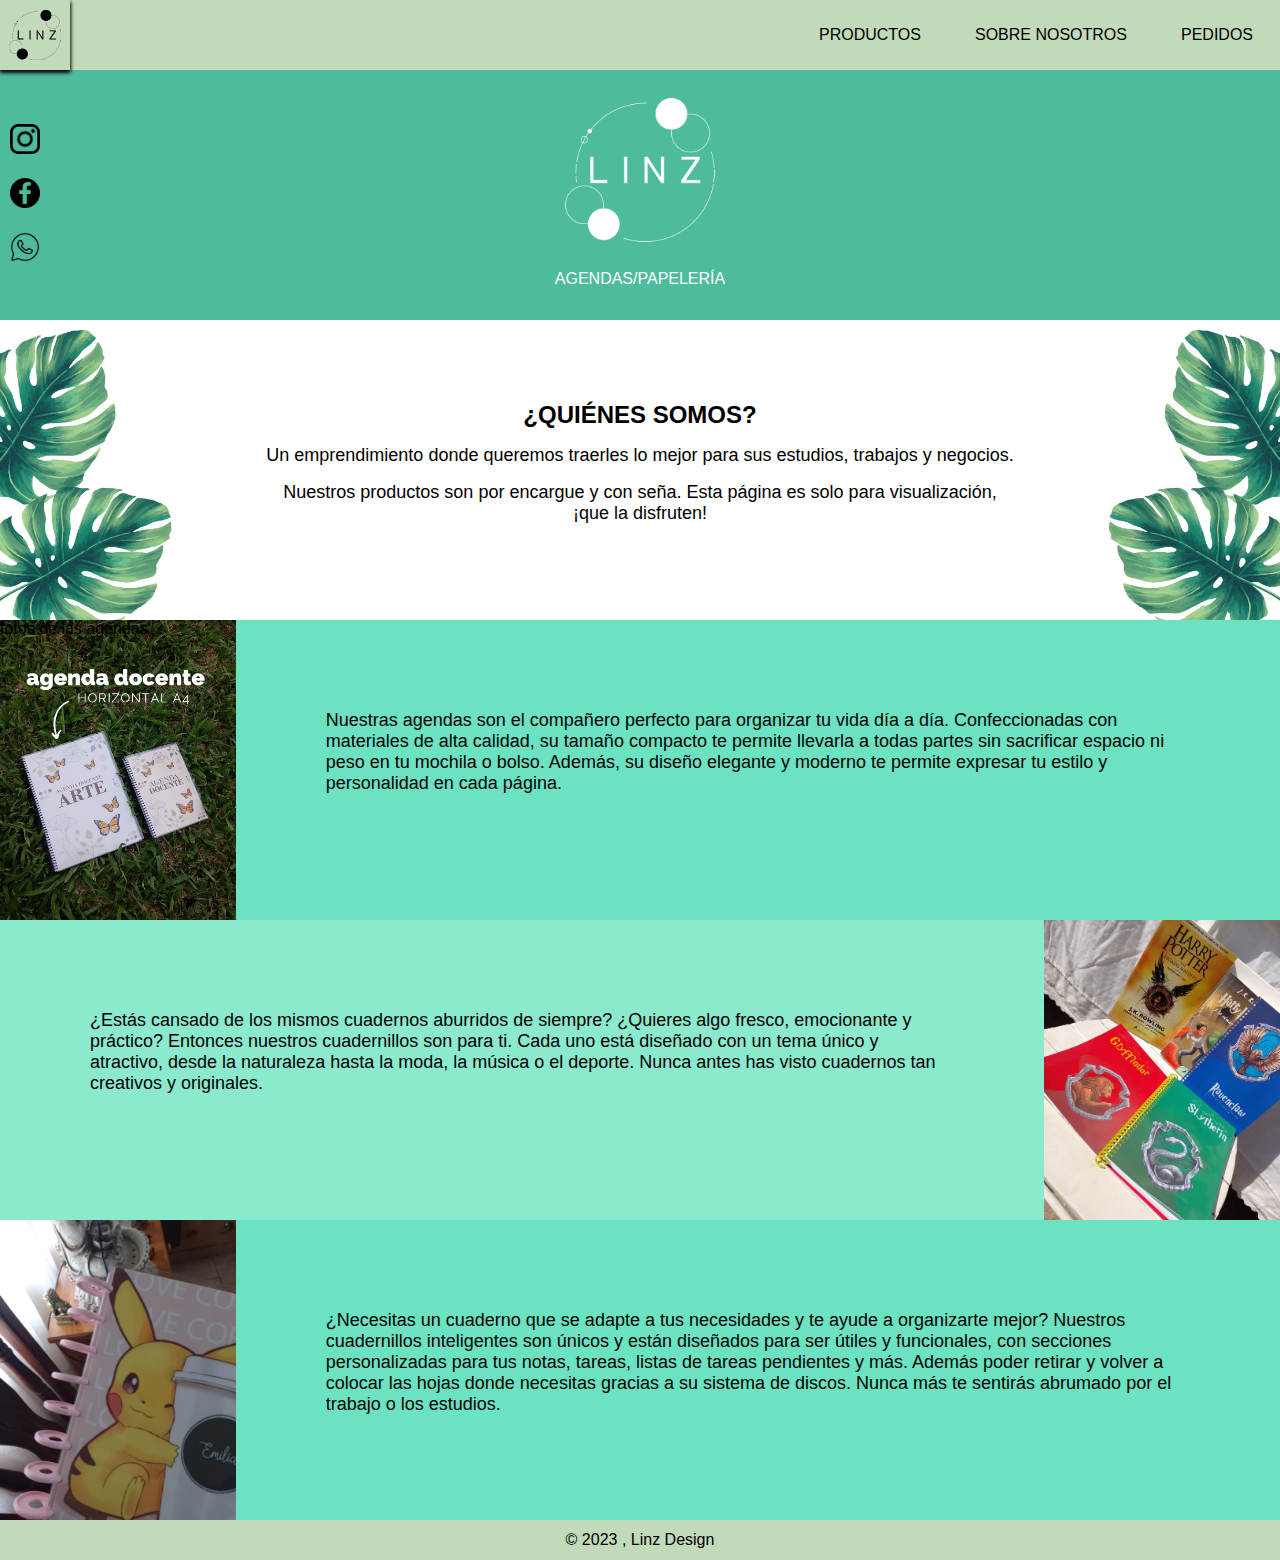
<file: index.html>
<!DOCTYPE html>
<html lang="en">
  <head>
    <meta charset="UTF-8" />
    <meta http-equiv="X-UA-Compatible" content="IE=edge" />
    <meta name="viewport" content="width=device-width, initial-scale=1.0" />
    <title>Document</title>

    <!-- links fuentes -->
    <link
      rel="stylesheet"
      href="https://fonts.google.com/specimen/Questrial?category=Sans+Serif,Monospace"
    />
    <link
      rel="stylesheet"
      href="https://fonts.google.com/specimen/Montserrat?query=montserrat&category=Sans+Serif,Monospace"
    />
    <link
      rel="stylesheet"
      href="https://fonts.google.com/specimen/Golos+Text?category=Sans+Serif,Monospace"
    />

    <!-- link a boostrap -->
    <link
      href="https://cdn.jsdelivr.net/npm/bootstrap@5.3.0-alpha1/dist/css/bootstrap.min.css"
      rel="stylesheet"
      integrity="sha384-GLhlTQ8iRABdZLl6O3oVMWSktQOp6b7In1Zl3/Jr59b6EGGoI1aFkw7cmDA6j6gD"
      crossorigin="anonymous"
    />

    <!-- link a css -->
    <link rel="stylesheet" href="./css/style.css" />
    <!-- link a js -->
    <script src="./js/script.js"></script>
  </head>
  <body>
    <header>
      <nav>
        <div class="logo_inicio">
          <a href="./index.html"
            ><img
              src="./img/logo_negro.png"
              alt="logo linz"
              class="logo_inicio"
          /></a>
        </div>
        <div class="div_nav">
          <ul id="ul_nav">
            <li><a href="./pages/productos.html">PRODUCTOS</a></li>
            <li><a href="./pages/sobre_nosotros.html">SOBRE NOSOTROS</a></li>
            <li><a href="./pages/pedidos.html">PEDIDOS</a></li>
          </ul>
        </div>
      </nav>
    </header>
    <main>
      <section id="logo_introducción">
        <div class="imagen_logo descripción">
          <img src="./img/logo_blanco.png" alt="Logo Linz" height="200px" />
        </div>
        <div class="descripción">AGENDAS/PAPELERÍA</div>
      </section>

      <div class="redes_sociales">
        <a
          href="https://instagram.com/linz.design?igshid=YmMyMTA2M2Y="
          target="_blank"
        >
          <img src="./img/instagram.png" alt="Instagram" class="logo_redes" />
        </a>
        <a
          href="https://www.facebook.com/Linz.Design21?mibextid=ZbWKwL"
          target="_blank"
        >
          <img src="./img/facebook.png" alt="Facebook" class="logo_redes" />
        </a>
        <a href="https://wa.me/5493364239345" target="_blank">
          <img src="./img/whatsapp.png" alt="Whatsapp" class="logo_redes" />
        </a>
      </div>

      <section id="quienes_somos">
        <div class="hojas1"></div>
        <div class="quienes_somos">
          <p class="p1">¿QUIÉNES SOMOS?</p>
          <p class="p2">
            Un emprendimiento donde queremos traerles lo mejor para sus
            estudios, trabajos y negocios.
          </p>
          <p class="p3">
            Nuestros productos son por encargue y con seña. Esta página es solo
            para visualización, ¡que la disfruten!
          </p>
        </div>
        <div class="hojas2"></div>
      </section>
      <section id="agendas">
        <div class="img_agenda">fotos de las agendas</div>
        <div class="info_inicio_productos">
          <p>
            Nuestras agendas son el compañero perfecto para organizar tu vida
            día a día. Confeccionadas con materiales de alta calidad, su tamaño
            compacto te permite llevarla a todas partes sin sacrificar espacio
            ni peso en tu mochila o bolso. Además, su diseño elegante y moderno
            te permite expresar tu estilo y personalidad en cada página.
          </p>
        </div>
      </section>
      <section id="cuadernillos">
        <div class="img_cuadernillo"></div>
        <div class="info_inicio_productos info_cuadernillo">
          <p>
            ¿Estás cansado de los mismos cuadernos aburridos de siempre?
            ¿Quieres algo fresco, emocionante y práctico? Entonces nuestros
            cuadernillos son para ti. Cada uno está diseñado con un tema único y
            atractivo, desde la naturaleza hasta la moda, la música o el
            deporte. Nunca antes has visto cuadernos tan creativos y originales.
          </p>
        </div>
      </section>
      <section id="cuadernillos_inteligentes">
        <div class="img_inteligente"></div>
        <div class="info_inicio_productos">
          ¿Necesitas un cuaderno que se adapte a tus necesidades y te ayude a
          organizarte mejor? Nuestros cuadernillos inteligentes son únicos y
          están diseñados para ser útiles y funcionales, con secciones
          personalizadas para tus notas, tareas, listas de tareas pendientes y
          más. Además poder retirar y volver a colocar las hojas donde necesitas
          gracias a su sistema de discos. Nunca más te sentirás abrumado por el
          trabajo o los estudios.
        </div>
      </section>
    </main>
    <footer id="footer">
      <p class="footer_page">&copy; 2023 , Linz Design</p>
    </footer>

    <!-- link a boostrap -->
    <script
      src="https://cdn.jsdelivr.net/npm/bootstrap@5.3.0-alpha1/dist/js/bootstrap.bundle.min.js"
      integrity="sha384-w76AqPfDkMBDXo30jS1Sgez6pr3x5MlQ1ZAGC+nuZB+EYdgRZgiwxhTBTkF7CXvN"
      crossorigin="anonymous"
    ></script>
  </body>
</html>
</file>
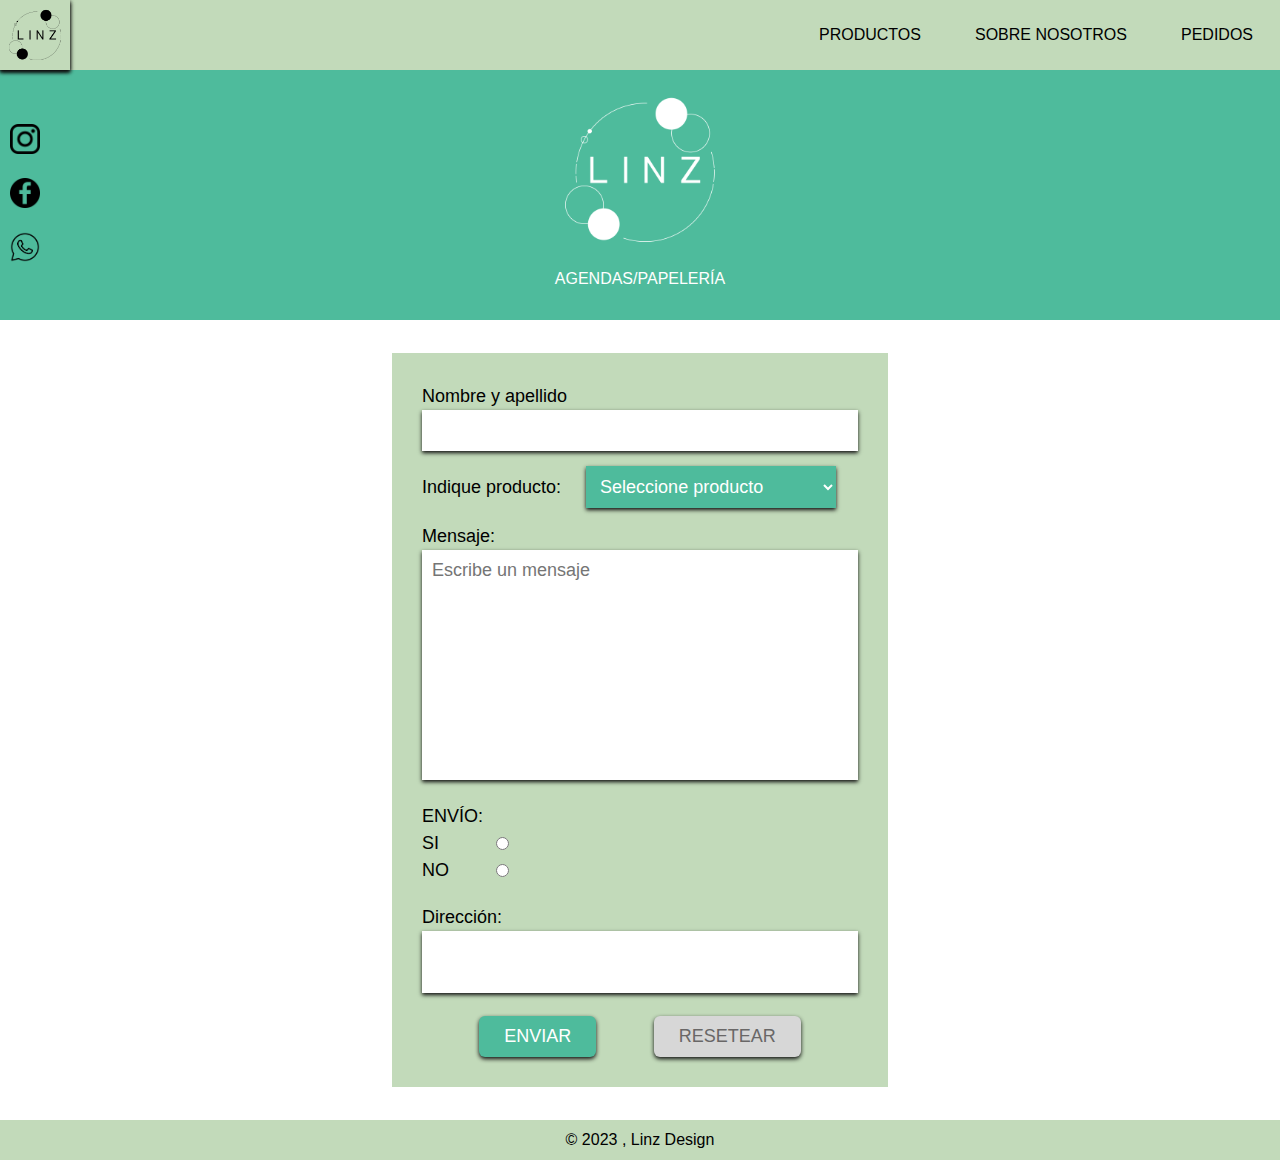
<file: pages/pedidos.html>
<!DOCTYPE html>
<html lang="en">
  <head>
    <meta charset="UTF-8" />
    <meta http-equiv="X-UA-Compatible" content="IE=edge" />
    <meta name="viewport" content="width=device-width, initial-scale=1.0" />
    <title>Document</title>

    <!-- links fuentes -->
    <link
      rel="stylesheet"
      href="https://fonts.google.com/specimen/Questrial?category=Sans+Serif,Monospace"
    />
    <link
      rel="stylesheet"
      href="https://fonts.google.com/specimen/Montserrat?query=montserrat&category=Sans+Serif,Monospace"
    />
    <link
      rel="stylesheet"
      href="https://fonts.google.com/specimen/Golos+Text?category=Sans+Serif,Monospace"
    />

    <!-- link a css -->
    <link rel="stylesheet" href="../css/style.css" />
    <!-- link a js -->
    <script src="../js/script.js"></script>
  </head>
  <body>
    <header>
      <nav>
        <div class="logo_inicio">
          <a href="../index.html"
            ><img
              src="../img/logo_negro.png"
              alt="logo linz"
              class="logo_inicio"
          /></a>
        </div>
        <div>
          <ul id="ul_nav">
            <li><a href="./productos.html">PRODUCTOS</a></li>
            <li><a href="./sobre_nosotros.html">SOBRE NOSOTROS</a></li>
            <li><a href="./pedidos.html">PEDIDOS</a></li>
          </ul>
        </div>
      </nav>
    </header>
    <main>
      <section id="logo_introducción">
        <div class="imagen_logo descripción">
          <img src="../img/logo_blanco.png" alt="Logo Linz" height="200px" />
        </div>
        <div class="descripción">AGENDAS/PAPELERÍA</div>
        <div class="redes_sociales">
          <a
            href="https://instagram.com/linz.design?igshid=YmMyMTA2M2Y="
            target="_blank"
          >
            <img
              src="../img/instagram.png"
              alt="Instagram"
              class="logo_redes"
            />
          </a>
          <a
            href="https://www.facebook.com/Linz.Design21?mibextid=ZbWKwL"
            target="_blank"
          >
            <img src="../img/facebook.png" alt="Facebook" class="logo_redes" />
          </a>
          <a href="https://wa.me/5493364239345" target="_blank">
            <img src="../img/whatsapp.png" alt="Whatsapp" class="logo_redes" />
          </a>
        </div>
      </section>
      <section id="formuario">
        <div class="form">
          <form action="">
            <div>
              <label for="nombre_apellido"> Nombre y apellido</label>

              <input
                type="text"
                class="nombre_apellido"
                id="nombre_apellido"
                name="nombre_apellido"
              />
            </div>
            <div>
              Indique producto:
              <select name="producto" class="select">
                <option value="">Seleccione producto</option>
                <option value="">Cuadernillo A4</option>
                <option value="">Cuadernillo A5</option>
                <option value="">Cuaderno Inteligente A4</option>
                <option value="">Cuaderno Inteligente A5</option>
                <option value="">Agenda Docente A4 Vertical</option>
                <option value="">Agenda A5 Vertical</option>
                <option value="">Agenda Docente A4 Horizontal</option>
                <option value="">Agenda Emprendedora A4</option>
                <option value="">Agenda Emprendedora A5</option>
                <option value="">Agenda Anual Diaria</option>
                <option value="">Agenda Anual Semanal</option>
                <option value="">Stickers</option>
              </select>
            </div>
            <label for="mensaje">Mensaje:</label>
            <textarea
              name="mensaje"
              id="mensaje"
              cols="30"
              rows="10"
              placeholder="Escribe un mensaje"
            ></textarea>
            <div class="envio">
              ENVÍO:
              <div class="radio_buttom">
                <label for="si">SI</label>
                <input type="radio" name="envio" class="si_no" id="si" />
              </div>
              <div class="radio_buttom">
                <label for="no">NO</label>
                <input type="radio" name="envio" class="si_no" id="no" />
              </div>
            </div>
            Dirección:
            <textarea name="" id="" cols="30" rows=""></textarea>
            <div class="botones">
              <button
                id="enviar"
                name="enviar"
                type="submit"
                class="btn enviar"
              >
                ENVIAR
              </button>
              <button id="enviar" name="enviar" type="reset" class="btn reset">
                RESETEAR
              </button>
            </div>
          </form>
        </div>
      </section>
    </main>
    <footer id="footer">
      <p class="footer_page">&copy; 2023 , Linz Design</p>
    </footer>
  </body>
</html>
</file>
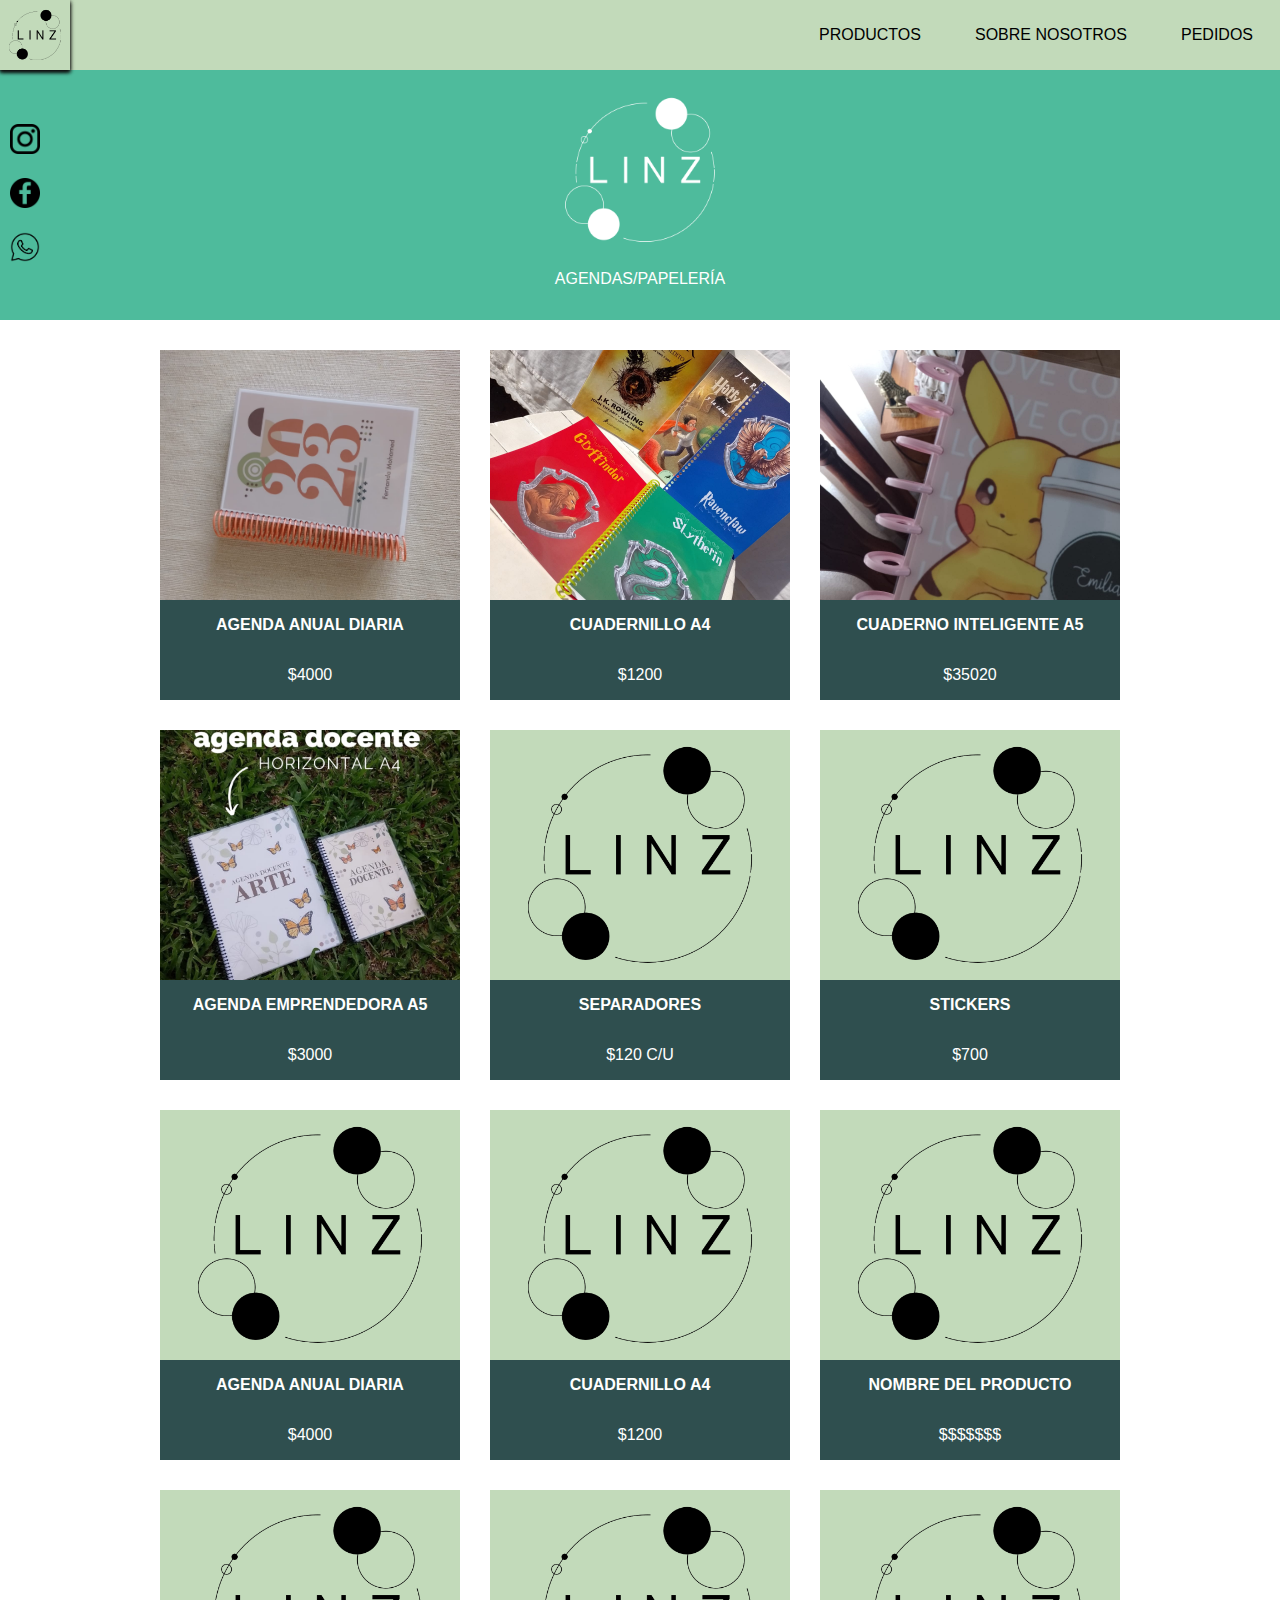
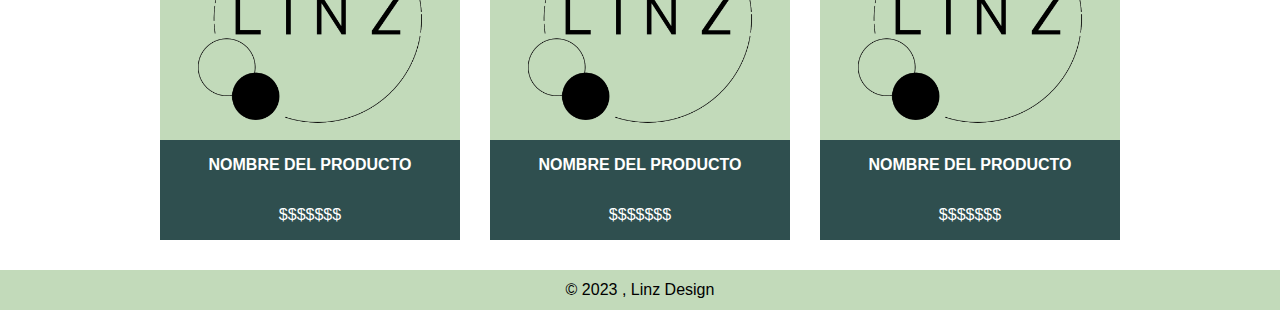
<file: pages/productos.html>
<!DOCTYPE html>
<html lang="en">
  <head>
    <meta charset="UTF-8" />
    <meta http-equiv="X-UA-Compatible" content="IE=edge" />
    <meta name="viewport" content="width=device-width, initial-scale=1.0" />
    <title>Document</title>

    <!-- links fuentes -->
    <link
      rel="stylesheet"
      href="https://fonts.google.com/specimen/Questrial?category=Sans+Serif,Monospace"
    />
    <link
      rel="stylesheet"
      href="https://fonts.google.com/specimen/Montserrat?query=montserrat&category=Sans+Serif,Monospace"
    />
    <link
      rel="stylesheet"
      href="https://fonts.google.com/specimen/Golos+Text?category=Sans+Serif,Monospace"
    />

    <!-- link a css -->
    <link rel="stylesheet" href="../css/style.css" />

    <!-- link a bootstrap -->
    <link
      href="https://cdn.jsdelivr.net/npm/bootstrap@5.3.0-alpha3/dist/css/bootstrap.min.css"
      rel="stylesheet"
      integrity="sha384-KK94CHFLLe+nY2dmCWGMq91rCGa5gtU4mk92HdvYe+M/SXH301p5ILy+dN9+nJOZ"
      crossorigin="anonymous"
    />
  </head>

  <body>
    <header>
      <nav>
        <div class="logo_inicio">
          <a href="../index.html"
            ><img
              src="../img/logo_negro.png"
              alt="logo linz"
              class="logo_inicio"
          /></a>
        </div>
        <div>
          <ul id="ul_nav">
            <li><a href="./productos.html">PRODUCTOS</a></li>
            <li><a href="./sobre_nosotros.html">SOBRE NOSOTROS</a></li>
            <li><a href="./pedidos.html">PEDIDOS</a></li>
          </ul>
        </div>
      </nav>
    </header>
    <main>
      <section id="logo_introducción">
        <div class="imagen_logo descripción">
          <img src="../img/logo_blanco.png" alt="Logo Linz" height="200px" />
        </div>
        <div class="descripción">AGENDAS/PAPELERÍA</div>
      </section>
      <div class="redes_sociales">
        <a
          href="https://instagram.com/linz.design?igshid=YmMyMTA2M2Y="
          target="_blank"
        >
          <img src="../img/instagram.png" alt="Instagram" class="logo_redes" />
        </a>
        <a
          href="https://www.facebook.com/Linz.Design21?mibextid=ZbWKwL"
          target="_blank"
        >
          <img src="../img/facebook.png" alt="Facebook" class="logo_redes" />
        </a>
        <a href="https://wa.me/5493364239345" target="_blank">
          <img src="../img/whatsapp.png" alt="Whatsapp" class="logo_redes" />
        </a>
      </div>

      <div class="galery">
        <div class="producto">
          <div class="card_producto">
            <div class="oculto">
              <button id="producto1" class="oculto_btn">Ver Producto</button>
            </div>
            <img src="../img/producto_agenda_dias.jpeg" alt="" />
          </div>
          <h1>AGENDA ANUAL DIARIA</h1>
          <p>$4000</p>
        </div>

        <div class="producto">
          <div class="card_producto">
            <div class="oculto">
              <button id="producto2" class="oculto_btn">Ver Producto</button>
            </div>
            <img src="../img/producto_cuadernillo.jpeg" alt="" />
          </div>
          <h1>CUADERNILLO A4</h1>
          <p>$1200</p>
        </div>

        <div class="producto">
          <div class="card_producto">
            <div class="oculto">
              <button id="producto3" class="oculto_btn">Ver Producto</button>
            </div>
            <img src="../img/producto_cuaderno_inteligente.jpeg" alt="" />
          </div>
          <h1>CUADERNO INTELIGENTE A5</h1>
          <p>$35020</p>
        </div>

        <div class="producto">
          <div class="card_producto">
            <div class="oculto">
              <button id="producto4" class="oculto_btn">Ver Producto</button>
            </div>
            <img src="../img/agendas.jpeg" alt="" />
          </div>
          <h1>AGENDA EMPRENDEDORA A5</h1>
          <p>$3000</p>
        </div>

        <div class="producto">
          <div class="card_producto">
            <div class="oculto">
              <button id="producto5" class="oculto_btn">Ver Producto</button>
            </div>
            <img src="../img/logo_negro.png" alt="" />
          </div>
          <h1>SEPARADORES</h1>
          <p>$120 C/U</p>
        </div>

        <div class="producto">
          <div class="card_producto">
            <div class="oculto">
              <button id="producto6" class="oculto_btn">Ver Producto</button>
            </div>
            <img src="../img/logo_negro.png" alt="" />
          </div>
          <h1>STICKERS</h1>
          <p>$700</p>
        </div>

        <div class="producto">
          <div class="card_producto">
            <div class="oculto">
              <button id="producto7" class="oculto_btn">Ver Producto</button>
            </div>
            <img src="../img/logo_negro.png" alt="" />
          </div>
          <h1>AGENDA ANUAL DIARIA</h1>
          <p>$4000</p>
        </div>

        <div class="producto">
          <div class="card_producto">
            <div class="oculto">
              <button id="producto8" class="oculto_btn">Ver Producto</button>
            </div>
            <img src="../img/logo_negro.png" alt="" />
          </div>
          <h1>CUADERNILLO A4</h1>
          <p>$1200</p>
        </div>

        <div class="producto">
          <div class="card_producto">
            <div class="oculto">
              <button id="producto9" class="oculto_btn">Ver Producto</button>
            </div>
            <img src="../img/logo_negro.png" alt="" />
          </div>
          <h1>NOMBRE DEL PRODUCTO</h1>
          <p>$$$$$$$</p>
        </div>

        <div class="producto">
          <div class="card_producto">
            <div class="oculto">
              <button id="producto10" class="oculto_btn">Ver Producto</button>
            </div>
            <img src="../img/logo_negro.png" alt="" />
          </div>
          <h1>NOMBRE DEL PRODUCTO</h1>
          <p>$$$$$$$</p>
        </div>

        <div class="producto">
          <div class="card_producto">
            <div class="oculto">
              <button id="producto11" class="oculto_btn">Ver Producto</button>
            </div>
            <img src="../img/logo_negro.png" alt="" />
          </div>
          <h1>NOMBRE DEL PRODUCTO</h1>
          <p>$$$$$$$</p>
        </div>

        <div class="producto">
          <div class="card_producto">
            <div class="oculto">
              <button id="producto12" class="oculto_btn">Ver Producto</button>
            </div>
            <img src="../img/logo_negro.png" alt="" />
          </div>
          <h1>NOMBRE DEL PRODUCTO</h1>
          <p>$$$$$$$</p>
        </div>
      </div>

      <div class="emergente__conteiner" id="emergente_conteiner">
        <div class="ventana__emergente">
          <div id="carouselExample" class="carousel slide">
            <div class="carousel-inner">
              <div class="carousel-item active">
                <img src="../img/slide_1.png" class="imagen_activa" alt="..." />
              </div>
              <div class="carousel-item">
                <img src="../img/slide_2.png" class="imagen_activa" alt="..." />
              </div>
              <div class="carousel-item">
                <img src="../img/slide_3.png" class="imagen_activa" alt="..." />
              </div>
            </div>
            <button
              class="carousel-control-prev"
              type="button"
              data-bs-target="#carouselExample"
              data-bs-slide="prev"
            >
              <span
                class="carousel-control-prev-icon"
                aria-hidden="true"
              ></span>
              <span class="visually-hidden">Previous</span>
            </button>
            <button
              class="carousel-control-next"
              type="button"
              data-bs-target="#carouselExample"
              data-bs-slide="next"
            >
              <span
                class="carousel-control-next-icon"
                aria-hidden="true"
              ></span>
              <span class="visually-hidden">Next</span>
            </button>
          </div>

          <!--<div class="carrusel_1 display_none" id="carrusel_1"></div>

          <div class="carrusel_2 display_none" id="carrusel_2"></div>

          <div class="carrusel_3 display_none" id="carrusel_3"></div>

          <div class="carrusel_4 display_none" id="carrusel_4"></div>

          <div class="carrusel_5 display_none" id="carrusel_5"></div>

          <div class="carrusel_6 display_none" id="carrusel_6"></div>

          <div class="carrusel_7 display_none" id="carrusel_7"></div>

          <div class="carrusel_8 display_none" id="carrusel_8"></div>

          <div class="carrusel_9 display_none" id="carrusel_9"></div>

          <div class="carrusel_10 display_none" id="carrusel_10"></div>

          <div class="carrusel_11 display_none" id="carrusel_11"></div>

          <div class="carrusel_12 display_none" id="carrusel_12"></div> -->
          <button id="cerrar" class="btn_cerrar">X</button>
        </div>
      </div>
    </main>
    <footer id="footer">
      <p class="footer_page">&copy; 2023 , Linz Design</p>
    </footer>
    <!-- link a js -->
    <script src="../js/script.js"></script>
    <script
      src="https://cdn.jsdelivr.net/npm/bootstrap@5.3.0-alpha3/dist/js/bootstrap.bundle.min.js"
      integrity="sha384-ENjdO4Dr2bkBIFxQpeoTz1HIcje39Wm4jDKdf19U8gI4ddQ3GYNS7NTKfAdVQSZe"
      crossorigin="anonymous"
    ></script>
  </body>
</html>
</file>
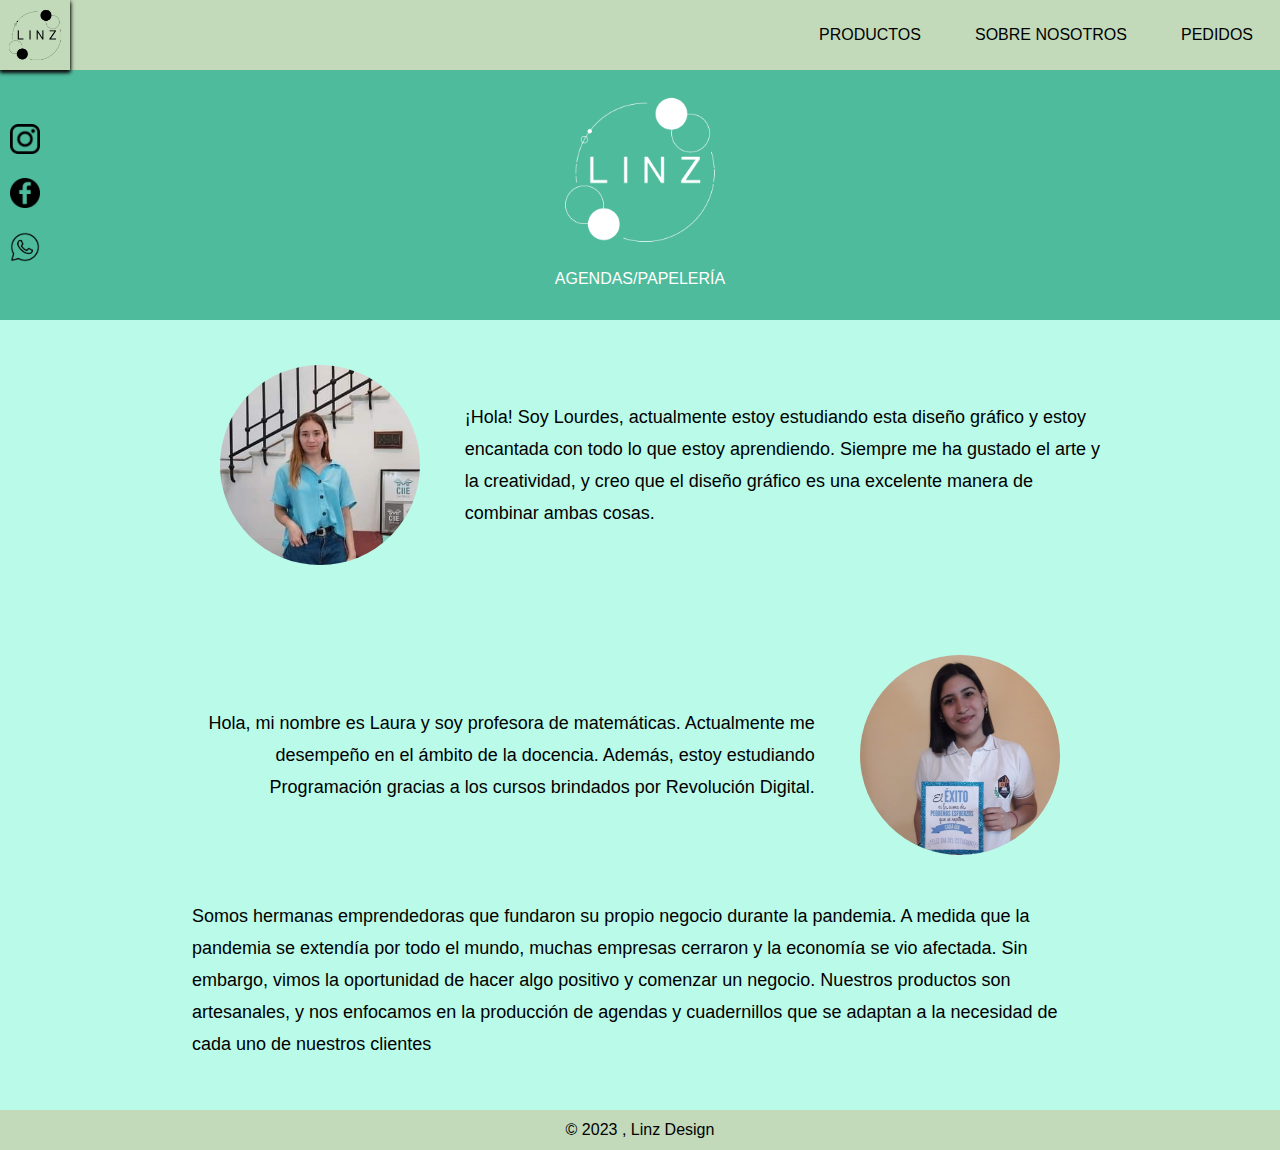
<file: pages/sobre_nosotros.html>
<!DOCTYPE html>
<html lang="en">
  <head>
    <meta charset="UTF-8" />
    <meta http-equiv="X-UA-Compatible" content="IE=edge" />
    <meta name="viewport" content="width=device-width, initial-scale=1.0" />
    <title>Document</title>

    <!-- links fuentes -->
    <link
      rel="stylesheet"
      href="https://fonts.google.com/specimen/Questrial?category=Sans+Serif,Monospace"
    />
    <link
      rel="stylesheet"
      href="https://fonts.google.com/specimen/Montserrat?query=montserrat&category=Sans+Serif,Monospace"
    />
    <link
      rel="stylesheet"
      href="https://fonts.google.com/specimen/Golos+Text?category=Sans+Serif,Monospace"
    />

    <!-- link a css -->
    <link rel="stylesheet" href="../css/style.css" />
    <!-- link a js -->
    <script src="../js/script.js"></script>
  </head>
  <body>
    <header>
      <nav>
        <div class="logo_inicio">
          <a href="../index.html"
            ><img
              src="../img/logo_negro.png"
              alt="logo linz"
              class="logo_inicio"
          /></a>
        </div>
        <div>
          <ul id="ul_nav">
            <li><a href="./productos.html">PRODUCTOS</a></li>
            <li><a href="./sobre_nosotros.html">SOBRE NOSOTROS</a></li>
            <li><a href="./pedidos.html">PEDIDOS</a></li>
          </ul>
        </div>
      </nav>
    </header>
    <main>
      <section id="logo_introducción">
        <div class="imagen_logo descripción">
          <img src="../img/logo_blanco.png" alt="Logo Linz" height="200px" />
        </div>
        <div class="descripción">AGENDAS/PAPELERÍA</div>
      </section>
      <div class="redes_sociales">
        <a
          href="https://instagram.com/linz.design?igshid=YmMyMTA2M2Y="
          target="_blank"
        >
          <img src="../img/instagram.png" alt="Instagram" class="logo_redes" />
        </a>
        <a
          href="https://www.facebook.com/Linz.Design21?mibextid=ZbWKwL"
          target="_blank"
        >
          <img src="../img/facebook.png" alt="Facebook" class="logo_redes" />
        </a>
        <a href="https://wa.me/5493364239345" target="_blank">
          <img src="../img/whatsapp.png" alt="Whatsapp" class="logo_redes" />
        </a>
      </div>
      <section>
        <div class="info_dueñas">
          <img
            src="../img/foto_lourdes.jpeg"
            alt="Foto Lourdes"
            class="foto_dueñas"
          />
          <p class="descripcion_dueñas parrafo_lordes">
            ¡Hola! Soy Lourdes, actualmente estoy estudiando esta diseño gráfico
            y estoy encantada con todo lo que estoy aprendiendo. Siempre me ha
            gustado el arte y la creatividad, y creo que el diseño gráfico es
            una excelente manera de combinar ambas cosas.
          </p>
        </div>
        <div class="info_dueñas laura">
          <img
            src="../img/foto_laura.jpeg"
            alt="Foto Laura"
            class="foto_dueñas"
          />
          <p class="descripcion_dueñas parrafo_laura">
            Hola, mi nombre es Laura y soy profesora de matemáticas. Actualmente
            me desempeño en el ámbito de la docencia. Además, estoy estudiando
            Programación gracias a los cursos brindados por Revolución Digital.
          </p>
        </div>
        <div class="info_dueñas">
          <p class="descripcion_dueñas hermanas">
            Somos hermanas emprendedoras que fundaron su propio negocio durante
            la pandemia. A medida que la pandemia se extendía por todo el mundo,
            muchas empresas cerraron y la economía se vio afectada. Sin embargo,
            vimos la oportunidad de hacer algo positivo y comenzar un negocio.
            Nuestros productos son artesanales, y nos enfocamos en la producción
            de agendas y cuadernillos que se adaptan a la necesidad de cada uno
            de nuestros clientes
          </p>
        </div>
      </section>
    </main>
    <footer id="footer">
      <p class="footer_page">&copy; 2023 , Linz Design</p>
    </footer>
  </body>
</html>
</file>
<file: css/style.css>
* {
  margin: 0;
  padding: 0;
  box-sizing: border-box;
  font-family: "Questrial", sans-serif, monospace;
}

/* =================================== HEADER ============================ */

/* div {
  border: 2px solid red;
} */
header {
  position: fixed;
  width: 100%;
  top: 0;
  z-index: 200;
}
nav {
  display: flex;
  justify-content: space-between;
  align-items: center;
  background-color: #c2daba;
}

.logo_inicio {
  width: 70px;
  height: 70px;
}
.navegacion {
  display: flex;
  justify-content: center;
  align-items: center;
}
#ul_nav {
  display: flex;
  margin: 0;
  padding: 0;
  /* border: 2px solid red; */
}
li {
  list-style: none;
  /* border: 2px solid red; */
}
li a {
  text-decoration: none;
  color: black;
  padding: 27px;
  /* border: 2px solid red; */
}
li a:hover {
  color: #ffffff;
  background-color: #4ebb9c;
  box-shadow: 0 2px 4px #0e0e0e;
}
.logo_inicio:hover {
  box-shadow: 0 2px 4px #0e0e0e;
}
#logo_introducción {
  background-color: #4ebb9c;
  height: 250px;
}
.descripción {
  display: flex;
  justify-content: center;
  color: #ffffff;
}

.redes_sociales {
  /* border: 2px solid red; */
  height: 250px;
  display: flex;
  justify-content: center;
  flex-direction: column;
  position: absolute;
  left: 0;
  top: 70px;
}
.logo_redes {
  width: 50px;
  padding: 10px;
  cursor: pointer;
}

.logo_redes:hover {
  scale: 120%;
}
/* ========================== INICIO ===========================================================*/
main {
  margin-top: 70px;
}
#quienes_somos {
  display: flex;
}
.hojas1,
.hojas2 {
  height: 300px;
  width: 300px;
  background-position: center;
  background-size: cover;
  background-repeat: no-repeat;
}
.hojas1 {
  background-image: url(../img/hojas_izquierda.jpg);
}
.hojas2 {
  background-image: url(../img/hojas_derecha.jpg);
}
.quienes_somos {
  display: flex;
  flex-direction: column;
  justify-content: center;
  height: 300px;
  background-color: #ffffff;
}
.p1,
.p2,
.p3 {
  margin-bottom: 1rem;
  text-align: center;
}
.p1 {
  font-weight: bold;
  font-size: 24px;
}
.p2,
.p3 {
  font-size: 18px;
}
#agendas,
#cuadernillos,
#cuadernillos_inteligentes {
  display: flex;
  background-color: #4ebb9c;
  width: 100%;
  height: 300px;
}
#cuadernillos {
  flex-direction: row-reverse;
}
.img_agenda,
.img_cuadernillo,
.img_inteligente {
  width: 300px;
  background-position: center;
  background-size: cover;
  background-repeat: no-repeat;
}

.info_inicio_productos {
  padding: 90px;
  background-color: #6be2c1;
  width: 100%;
  font-size: large;
}
.info_cuadernillo {
  background-color: #8be9ce;
}
.img_agenda {
  background-image: url(../img/agendas.jpeg);
}

.img_cuadernillo {
  background-image: url(../img/producto_cuadernillo.jpeg);
}

.img_inteligente {
  background-image: url(../img/producto_cuaderno_inteligente.jpeg);
}

/* =================================== PRODUCTOS ======================================== */
.galery {
  margin-top: 30px;
  margin-bottom: 30px;
  display: grid;
  grid-template-columns: repeat(3, 300px);
  grid-template-rows: repeat(4, 350px);
  align-content: center;
  justify-content: center;
  grid-row-gap: 30px;
  grid-column-gap: 30px;
}

.producto h1,
.producto p {
  display: flex;
  justify-content: center;
  align-items: center;
  height: 50px;
  background-color: darkslategrey;
  color: #ffffff;
  font-size: medium;
  margin: 0;
}
.card_producto {
  height: 250px;
  width: 300px;
  position: relative;
  background-color: #c2daba;
}

.producto img {
  width: 100%;
  height: 250px;
  object-fit: cover;
  cursor: pointer;
}
.oculto {
  display: grid;
  place-items: center;
  background: linear-gradient(rgba(16, 16, 16, 0.4), rgba(16, 16, 16, 0.4));
  width: 100%;
  height: 0;
  position: absolute;
  z-index: 100;
}

.oculto_btn {
  visibility: hidden;
  background-color: #47a386;
  border-radius: 6px;
  border: none;
  box-shadow: 0 2px 4px #0e0e0e;
  color: #ffffff;
  font-size: 1em;
  padding: 10px 25px;
  cursor: pointer;
}

.producto:hover {
  box-shadow: 0 2px 8px #0e0e0e;
}

.producto:hover .oculto {
  height: 100%;
  transition: all 300ms;
}
.producto:hover .oculto_btn {
  visibility: visible;
}
.emergente__conteiner {
  display: flex;
  background-color: rgba(16, 16, 16, 0.8);
  align-items: center;
  justify-content: center;
  position: fixed;
  visibility: hidden;
  top: 0;
  left: 0;
  height: 100vh;
  width: 100vw;
  z-index: 500;
}

.display_none {
  display: none;
}

.mostrarCarrusel {
  display: block;
}

.mostrar {
  visibility: visible;
}

.ventana__emergente {
  width: 70%;
  max-width: 50%;
  text-align: center;
}

.carousel {
  display: flex;
  justify-content: center;
}

.btn_cerrar {
  position: absolute;
  top: 5%;
  right: 5%;
  background-color: #47a386;
  border-radius: 6px;
  border: none;
  box-shadow: 0 2px 4px #0e0e0e;
  color: #ffffff;
  font-size: 1em;
  padding: 10px 25px;
  cursor: pointer;
}

.imagen_activa {
  width: 70%;
}
/* =================== PEDIDOS =================*/
#formulario {
  width: 100%;
  display: flex;
  justify-content: center;
}
.form {
  display: flex;
  justify-content: center;
  align-items: center;
  height: 800px;
  font-size: large;
  line-height: 1.5;
}
form {
  padding: 30px;
  background-color: #c2daba;
}

select,
form textarea,
.nombre_apellido {
  margin-bottom: 15px;
  width: 100%;
  padding: 10px;
  box-sizing: border-box;
  border: none;
  font-size: 1em;
  resize: none;
  outline: none;
  box-shadow: 0 2px 4px #0e0e0e;
}
form input .si_no {
  width: 30px;
}
.botones {
  /* border: 2px solid red; */
  display: flex;
  justify-content: space-evenly;
}
.btn {
  background-color: #4ebb9c;
  border-radius: 6px;
  border: none;
  box-shadow: 0 2px 4px #0e0e0e;
  color: #ffffff;
  font-size: 1em;
  padding: 10px 25px;
  cursor: pointer;
}
.reset {
  background-color: #d7d7d7;
  color: #696767;
}
.btn:hover {
  transform: translateY(-2px);
  transition: 200ms;
}
.enviar:hover {
  background-color: #ffffff;
  color: #4ebb9c;
}
.reset:hover {
  background-color: #000;
  color: #ffffff;
}
select {
  background-color: #4ebb9c;
  color: #ffffff;
  width: 250px;
  margin-left: 20px;
}
label {
  cursor: pointer;
  margin-right: 10px;
}
.envio {
  display: flex;
  flex-direction: column;
  margin-bottom: 20px;
}
.radio_buttom {
  /*  border: 2px solid red; */
  width: 20%;
  display: flex;
  justify-content: space-between;
}
/* =================== SOBRE NOSOTOROS =================*/
.foto_dueñas {
  height: 200px;
  border-radius: 50%;
  margin: 45px;
}
.info_dueñas {
  /*  border: 2px solid red; */
  display: flex;
  background-color: #bafae8;
  align-items: center;
  justify-content: center;
}
.descripcion_dueñas {
  /*  border: 2px solid red; */
  width: 50%;
  font-size: 18px;
  line-height: 2rem;
}
.laura {
  flex-direction: row-reverse;
}
.parrafo_laura {
  text-align: right;
}

.hermanas {
  width: 70%;
  margin-bottom: 50px;
}
/* =================================== FOOTER ============================================ */
footer {
  display: flex;
  bottom: 0px;
  width: 100%;
  height: 40px;
  background-color: #c2daba;
  justify-content: center;
  align-items: center;
}

footer p {
  padding: 0;
  margin: 0;
}
</file>
